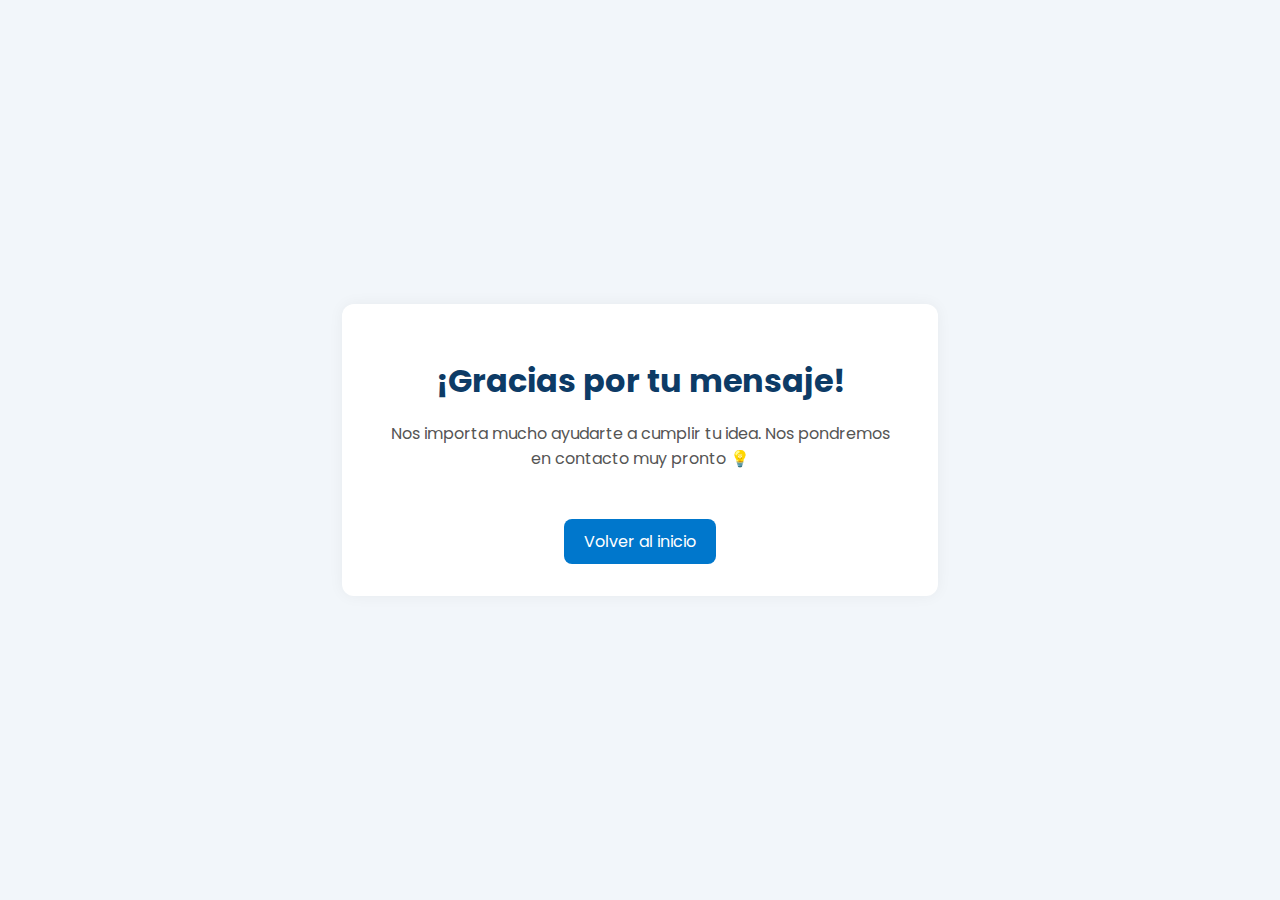
<file: gracias.html>
<!DOCTYPE html>
<html lang="es">
<head>
  <meta charset="UTF-8" />
  <meta name="viewport" content="width=device-width, initial-scale=1.0" />
  <title>Gracias por tu mensaje</title>
  <link href="https://fonts.googleapis.com/css2?family=Poppins:wght@400;600&display=swap" rel="stylesheet" />
  <style>
    body {
      margin: 0;
      padding: 0;
      font-family: 'Poppins', sans-serif;
      background-color: #f2f6fa;
      display: flex;
      flex-direction: column;
      justify-content: center;
      align-items: center;
      min-height: 100vh;
      text-align: center;
      color: #1a1a1a;
    }

    .gracias-container {
      background-color: #ffffff;
      padding: 2rem 3rem;
      border-radius: 12px;
      box-shadow: 0 0 15px rgba(0, 0, 0, 0.05);
      max-width: 500px;
    }

    h1 {
      font-size: 2rem;
      color: #0d3b66;
      margin-bottom: 1rem;
    }

    p {
      font-size: 1rem;
      color: #555;
      margin-bottom: 2rem;
    }

    a {
      display: inline-block;
      margin-top: 1rem;
      padding: 10px 20px;
      background-color: #0077cc;
      color: #fff;
      text-decoration: none;
      border-radius: 8px;
      transition: background-color 0.3s;
    }

    a:hover {
      background-color: #005fa3;
    }
  </style>
</head>
<body>
  <div class="gracias-container">
    <h1>¡Gracias por tu mensaje!</h1>
    <p>Nos importa mucho ayudarte a cumplir tu idea. Nos pondremos en contacto muy pronto 💡</p>
    <a href="index.html">Volver al inicio</a>
  </div>
</body>
</html>
</file>
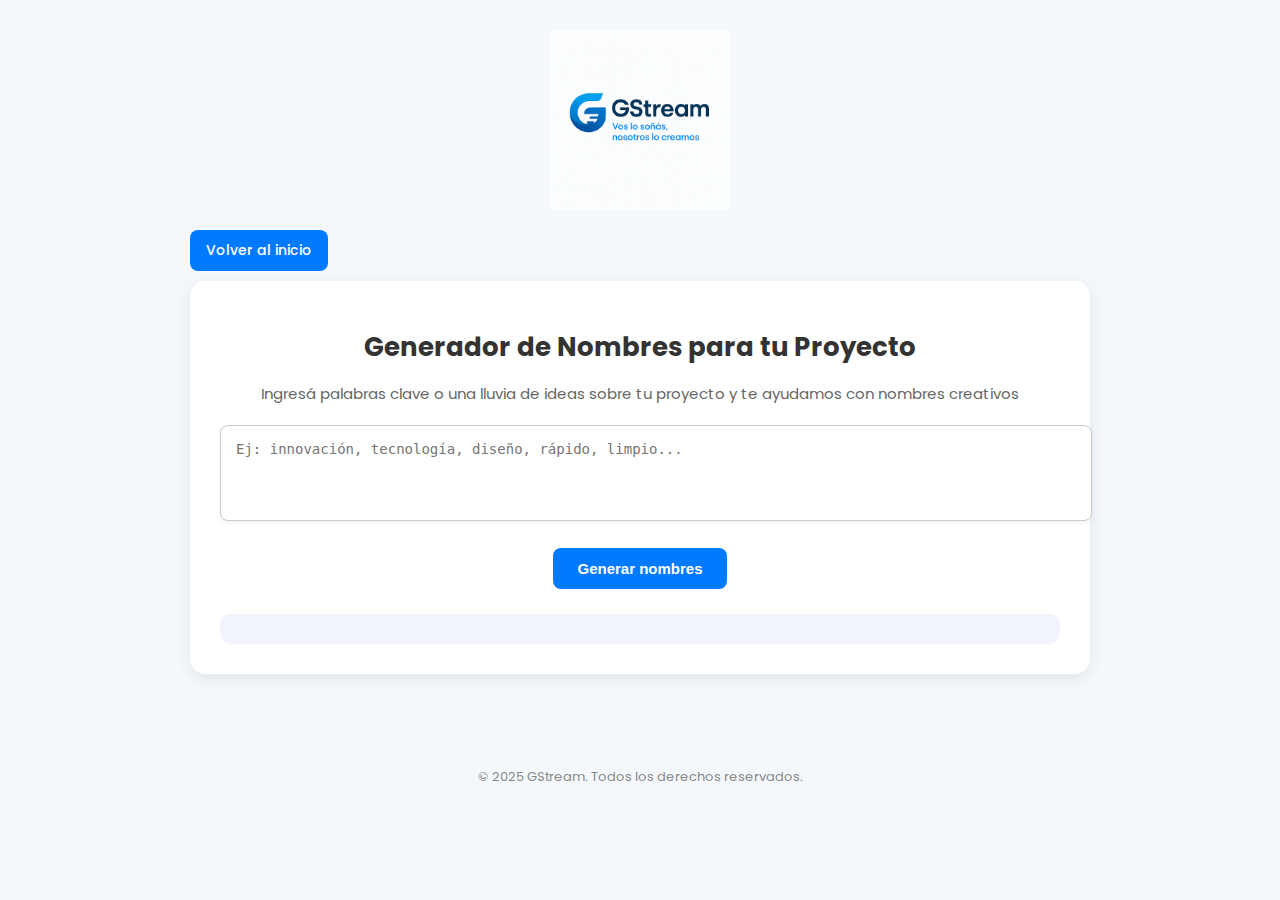
<file: nombres.html>
<!DOCTYPE html>
<html lang="es">
<head>
  <meta charset="UTF-8" />
  <meta name="viewport" content="width=device-width, initial-scale=1.0"/>
  <title>Generador de Nombres | GStream</title>
  <link rel="stylesheet" href="assets/css/nombres.css?v=3.0" />
  <link href="https://fonts.googleapis.com/css2?family=Poppins:wght@300;500;700&display=swap" rel="stylesheet" />
</head>
<body>

  <div class="contenedor-nombres">
    <!-- LOGO ANIMADO COMO EN LOS FORMULARIOS -->
    <div class="logo-contacto-grande animado-logo">
      <img src="assets/img/logo_gstream_pequeño.png" alt="Logo GStream" />
    </div>

    <!-- BOTÓN VOLVER -->
    <div class="boton-volver-wrapper">
      <a href="index.html" class="boton-volver">Volver al inicio</a>
    </div>

    <!-- GENERADOR -->
    <main class="generador-container">
      <h1>Generador de Nombres para tu Proyecto</h1>
      <p>Ingresá palabras clave o una lluvia de ideas sobre tu proyecto y te ayudamos con nombres creativos</p>

      <textarea id="palabrasClave" placeholder="Ej: innovación, tecnología, diseño, rápido, limpio..." rows="4"></textarea>
      
      <button id="generarNombres" class="boton-generar">Generar nombres</button>
      <div id="resultados" class="resultados"></div>
    </main>
  </div>

  <footer class="footer">
    <p>© 2025 GStream. Todos los derechos reservados.</p>
  </footer>

  <!-- SCRIPTS -->
  <script src="assets/js/logo.js?v=3.0"></script>
  <script src="assets/js/nombres.js?v=3.0"></script>
</body>
</html>
</file>
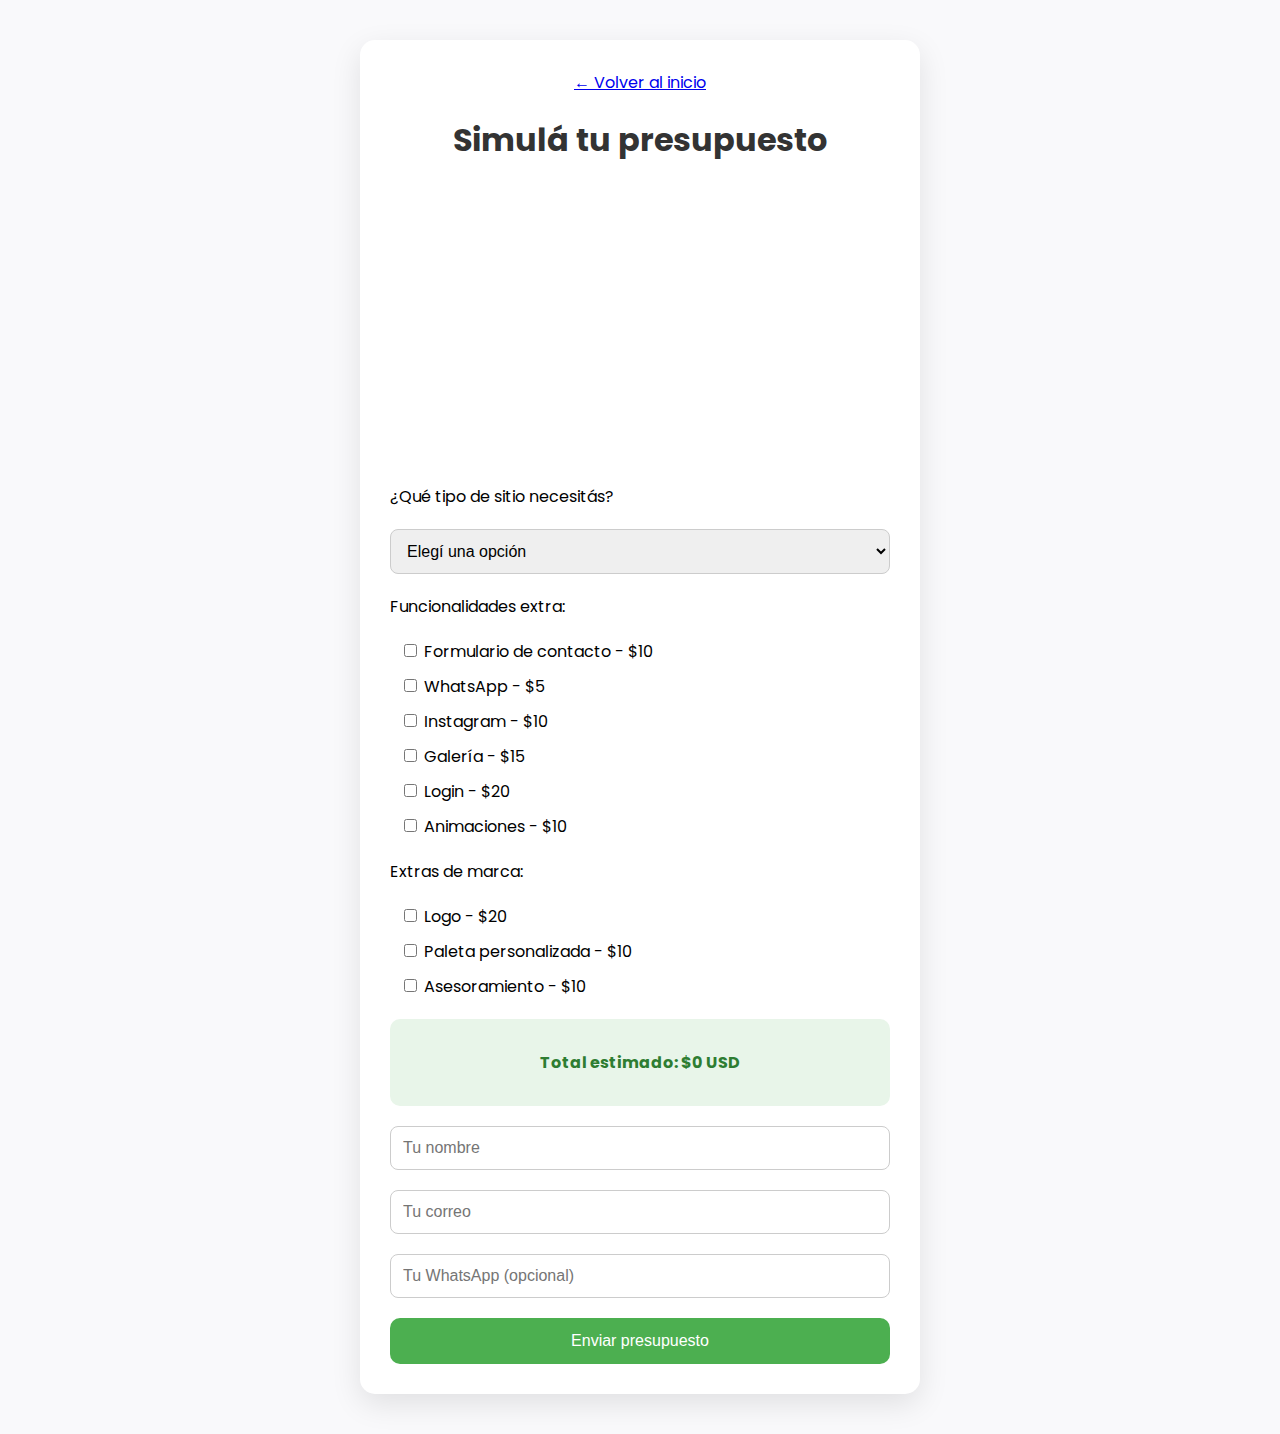
<file: simulador.html>
<!DOCTYPE html>
<html lang="es">
<head>
  <meta charset="UTF-8" />
  <meta name="viewport" content="width=device-width, initial-scale=1.0"/>
  <title>Simulador de Presupuesto - GStream</title>
  <link rel="stylesheet" href="assets/css/simulador.css" />
  <link href="https://fonts.googleapis.com/css2?family=Poppins:wght@300;600&display=swap" rel="stylesheet" />
</head>
<body>

  <div class="contenedor-simulador">

    <!-- Botón volver al inicio -->
    <div class="boton-volver-wrapper">
      <a href="index.html" class="boton-volver">← Volver al inicio</a>
    </div>

    <h1>Simulá tu presupuesto</h1>

    <!-- Logo grande -->
    <div class="logo-contacto-grande animado-logo">
      <img src="assets/img/logo_gstream_pequeño.png" alt="Logo GStream Grande" />
    </div>

    <form id="formulario-simulador" action="https://formsubmit.co/gstream2319@gmail.com" method="POST">
      
      <label>¿Qué tipo de sitio necesitás?</label>
      <select name="tipoSitio" id="tipoSitio" required>
        <option value="" disabled selected>Elegí una opción</option>
        <option value="Sitio institucional simple">Sitio institucional simple - $70</option>
        <option value="Landing Page">Landing Page - $50</option>
        <option value="Blog personal / profesional">Blog personal / profesional - $80</option>
        <option value="Tienda online">Tienda online - $120</option>
        <option value="Portfolio / CV online">Portfolio / CV online - $60</option>
        <option value="Página de eventos / reservas">Página de eventos / reservas - $90</option>
      </select>

      <label>Funcionalidades extra:</label>
      <div class="checkbox-group">
        <label><input type="checkbox" name="extras[]" value="Formulario de contacto"> Formulario de contacto - $10</label>
        <label><input type="checkbox" name="extras[]" value="WhatsApp"> WhatsApp - $5</label>
        <label><input type="checkbox" name="extras[]" value="Instagram"> Instagram - $10</label>
        <label><input type="checkbox" name="extras[]" value="Galería de imágenes"> Galería - $15</label>
        <label><input type="checkbox" name="extras[]" value="Login"> Login - $20</label>
        <label><input type="checkbox" name="extras[]" value="Animaciones"> Animaciones - $10</label>
      </div>

      <label>Extras de marca:</label>
      <div class="checkbox-group">
        <label><input type="checkbox" name="marca[]" value="Logo"> Logo - $20</label>
        <label><input type="checkbox" name="marca[]" value="Paleta"> Paleta personalizada - $10</label>
        <label><input type="checkbox" name="marca[]" value="Asesoramiento"> Asesoramiento - $10</label>
      </div>

      <div class="resultado">
        <p>Total estimado: <span id="total">$0</span></p>
      </div>

      <!-- DATOS DE CONTACTO -->
      <input type="text" name="nombre" placeholder="Tu nombre" required />
      <input type="email" name="correo" placeholder="Tu correo" required />
      <input type="text" name="whatsapp" placeholder="Tu WhatsApp (opcional)" />

      <!-- TOTAL -->
      <input type="hidden" name="totalPresupuesto" id="inputTotal" />

      <!-- REDIRECCIÓN -->
      <input type="hidden" name="_next" value="https://gstream2025.github.io/gs-web/gracias.html">
      <input type="hidden" name="_captcha" value="false">

      <button type="submit" class="boton-enviar">Enviar presupuesto</button>
    </form>
  </div>

  <script src="assets/js/simulador.js"></script>
</body>
</html>
</file>
<file: assets/css/nombres.css>
/* Tipografía base */
body {
  font-family: 'Poppins', sans-serif;
  margin: 0;
  padding: 0;
  background-color: #f4f8fc;
  color: #333;
}

/* Contenedor general */
.contenedor-nombres {
  padding: 30px 20px 60px;
  max-width: 900px;
  margin: auto;
  text-align: center;
}

/* Logo grande animado */
.logo-contacto-grande {
  margin-bottom: 20px;
  display: flex;
  justify-content: center;
  align-items: center;
}

.logo-contacto-grande img {
  width: 180px;
  height: auto;
  max-width: 100%;
  transition: transform 0.3s ease-in-out;
}

.logo-contacto-grande.animado-logo img:hover {
  transform: scale(1.05);
}

/* Botón volver */
.boton-volver-wrapper {
  text-align: left;
  margin-bottom: 10px;
}

.boton-volver {
  display: inline-block;
  padding: 10px 16px;
  background-color: #007bff;
  color: #fff;
  border-radius: 8px;
  text-decoration: none;
  font-size: 14px;
  font-weight: 500;
  transition: background-color 0.3s ease;
}

.boton-volver:hover {
  background-color: #0056b3;
}

/* Generador */
.generador-container {
  background: #fff;
  padding: 30px;
  border-radius: 15px;
  box-shadow: 0 5px 15px rgba(0,0,0,0.08);
}

.generador-container h1 {
  font-size: 26px;
  font-weight: 700;
  margin-bottom: 10px;
}

.generador-container p {
  font-size: 15px;
  color: #666;
  margin-bottom: 20px;
}

/* Textarea */
textarea {
  width: 100%;
  padding: 15px;
  font-size: 14px;
  border-radius: 8px;
  border: 1px solid #ccc;
  resize: none;
  margin-bottom: 20px;
  box-shadow: 0 2px 6px rgba(0,0,0,0.05);
}

/* Botón generar */
.boton-generar {
  background-color: #007bff;
  border: none;
  padding: 12px 24px;
  color: white;
  border-radius: 8px;
  font-size: 15px;
  cursor: pointer;
  font-weight: 600;
  transition: background-color 0.3s ease;
}

.boton-generar:hover {
  background-color: #0056b3;
}

/* Resultados */
.resultados {
  margin-top: 25px;
  text-align: left;
  padding: 15px;
  background: #f1f5fb;
  border-radius: 10px;
  font-size: 14px;
  color: #333;
  white-space: pre-wrap;
}

/* Footer */
.footer {
  text-align: center;
  padding: 20px;
  color: #888;
  font-size: 13px;
  background-color: transparent;
}

/* Responsive */
@media (max-width: 600px) {
  .generador-container {
    padding: 20px;
  }

  .logo-contacto-grande img {
    width: 140px;
  }
}
</file>
<file: assets/css/simulador.css>
body {
  font-family: 'Poppins', sans-serif;
  background-color: #f9f9fb;
  margin: 0;
  padding: 40px 10px;
  display: flex;
  justify-content: center;
}

.contenedor-simulador {
  background-color: #fff;
  padding: 30px;
  max-width: 500px;
  width: 100%;
  border-radius: 15px;
  box-shadow: 0 10px 30px rgba(0,0,0,0.1);
  display: flex;
  flex-direction: column;
  align-items: center;
}

h1 {
  text-align: center;
  margin-bottom: 20px;
  color: #333;
}

/* Logo estilo grande */
.logo-contacto-grande {
  flex-shrink: 0;
  display: flex;
  justify-content: center;
  align-items: center;
  margin-bottom: 20px;
}

.logo-contacto-grande img {
  max-width: 280px;
  width: 100%;
  height: auto;
  transition: transform 0.3s ease;
}

.logo-contacto-grande img:hover {
  transform: scale(1.05);
}

form {
  display: flex;
  flex-direction: column;
  gap: 20px;
  width: 100%;
}

select, input, textarea {
  padding: 12px;
  border: 1px solid #ccc;
  border-radius: 8px;
  font-size: 1rem;
}

.checkbox-group {
  display: flex;
  flex-direction: column;
  gap: 10px;
  margin-left: 10px;
}

.resultado {
  background-color: #e8f5e9;
  padding: 15px;
  border-radius: 10px;
  font-weight: bold;
  text-align: center;
  color: #2e7d32;
}

.boton-enviar {
  background-color: #4caf50;
  color: white;
  padding: 14px;
  border: none;
  border-radius: 10px;
  font-size: 1rem;
  cursor: pointer;
  transition: background 0.3s ease;
}

.boton-enviar:hover {
  background-color: #388e3c;
}

@media (max-width: 600px) {
  .contenedor-simulador {
    padding: 20px;
  }

  .logo-contacto-grande img {
    max-width: 200px;
  }
}

/* Animación como en el index */
.animado-logo {
  animation: aparecerLogo 1s ease forwards;
  opacity: 0;
}

@keyframes aparecerLogo {
  0% {
    transform: scale(0.8) rotate(-5deg);
    opacity: 0;
  }
  100% {
    transform: scale(1) rotate(0);
    opacity: 1;
  }
}
</file>
